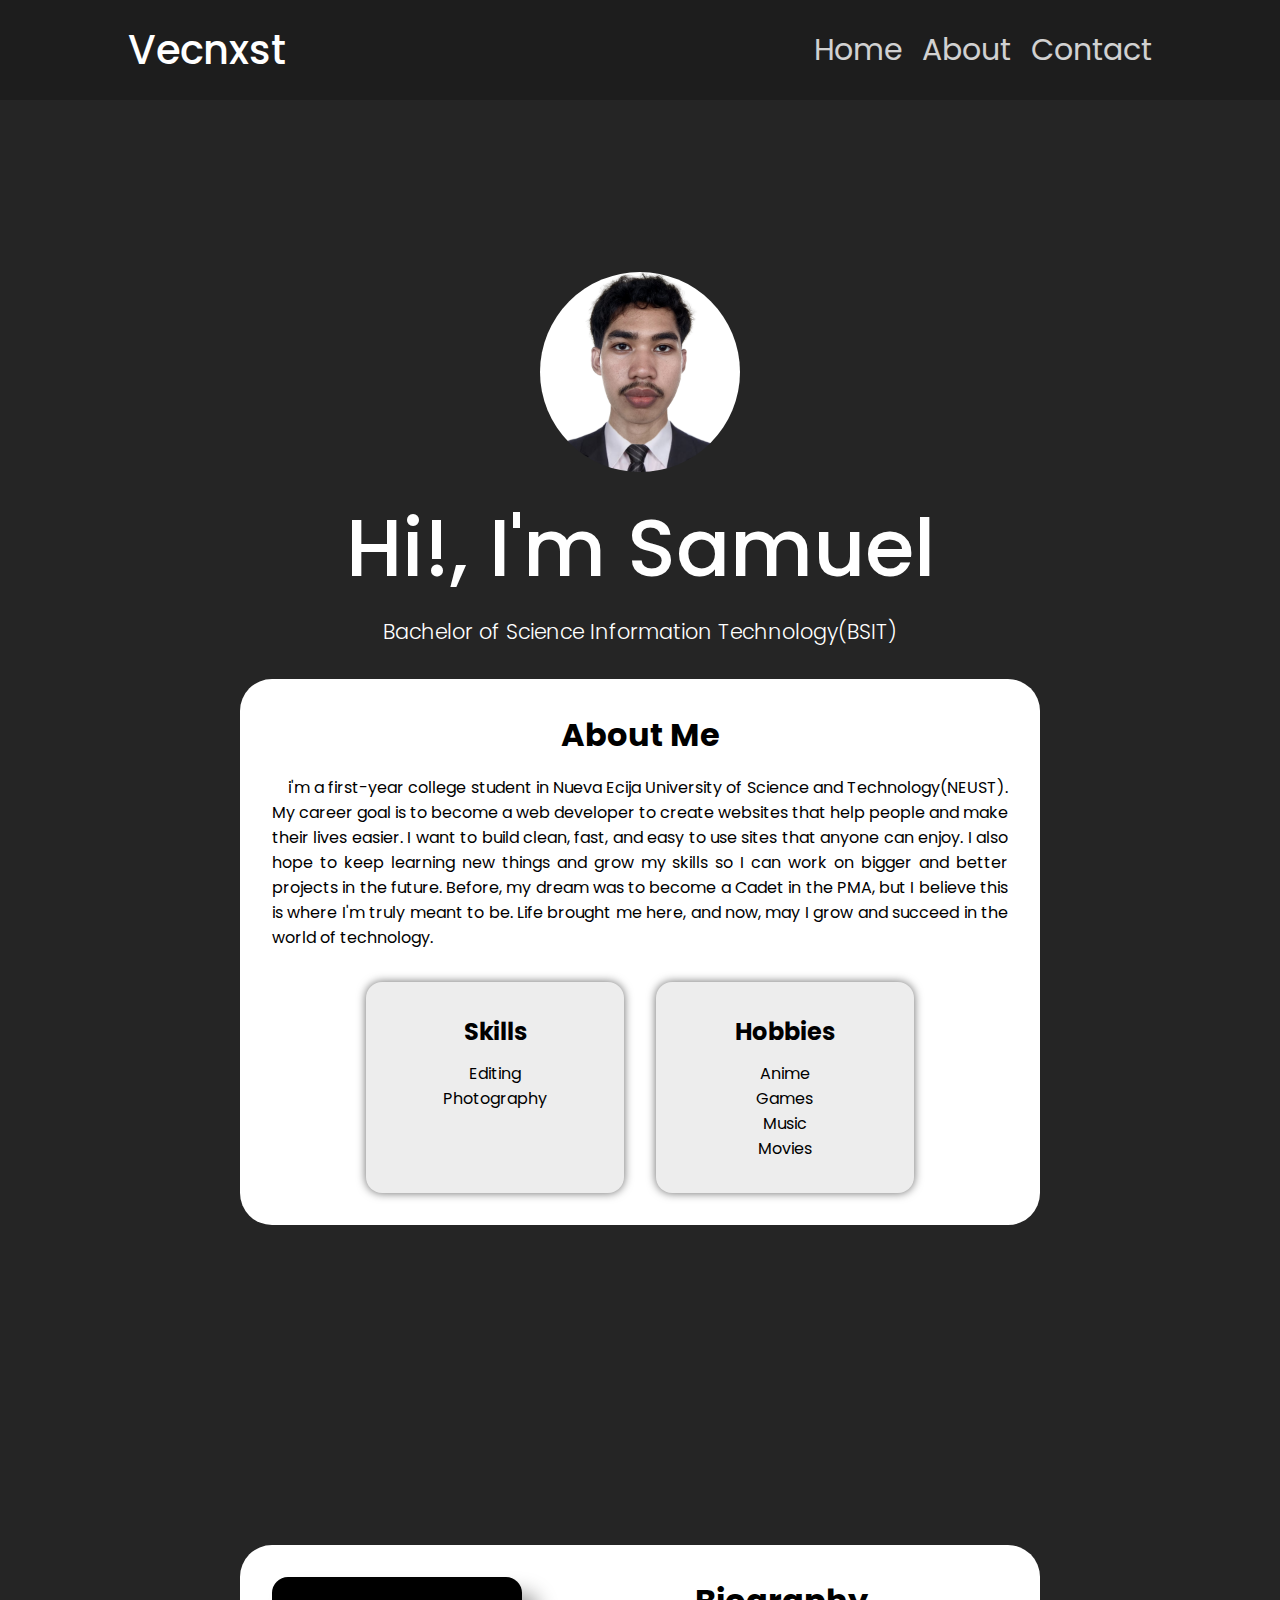
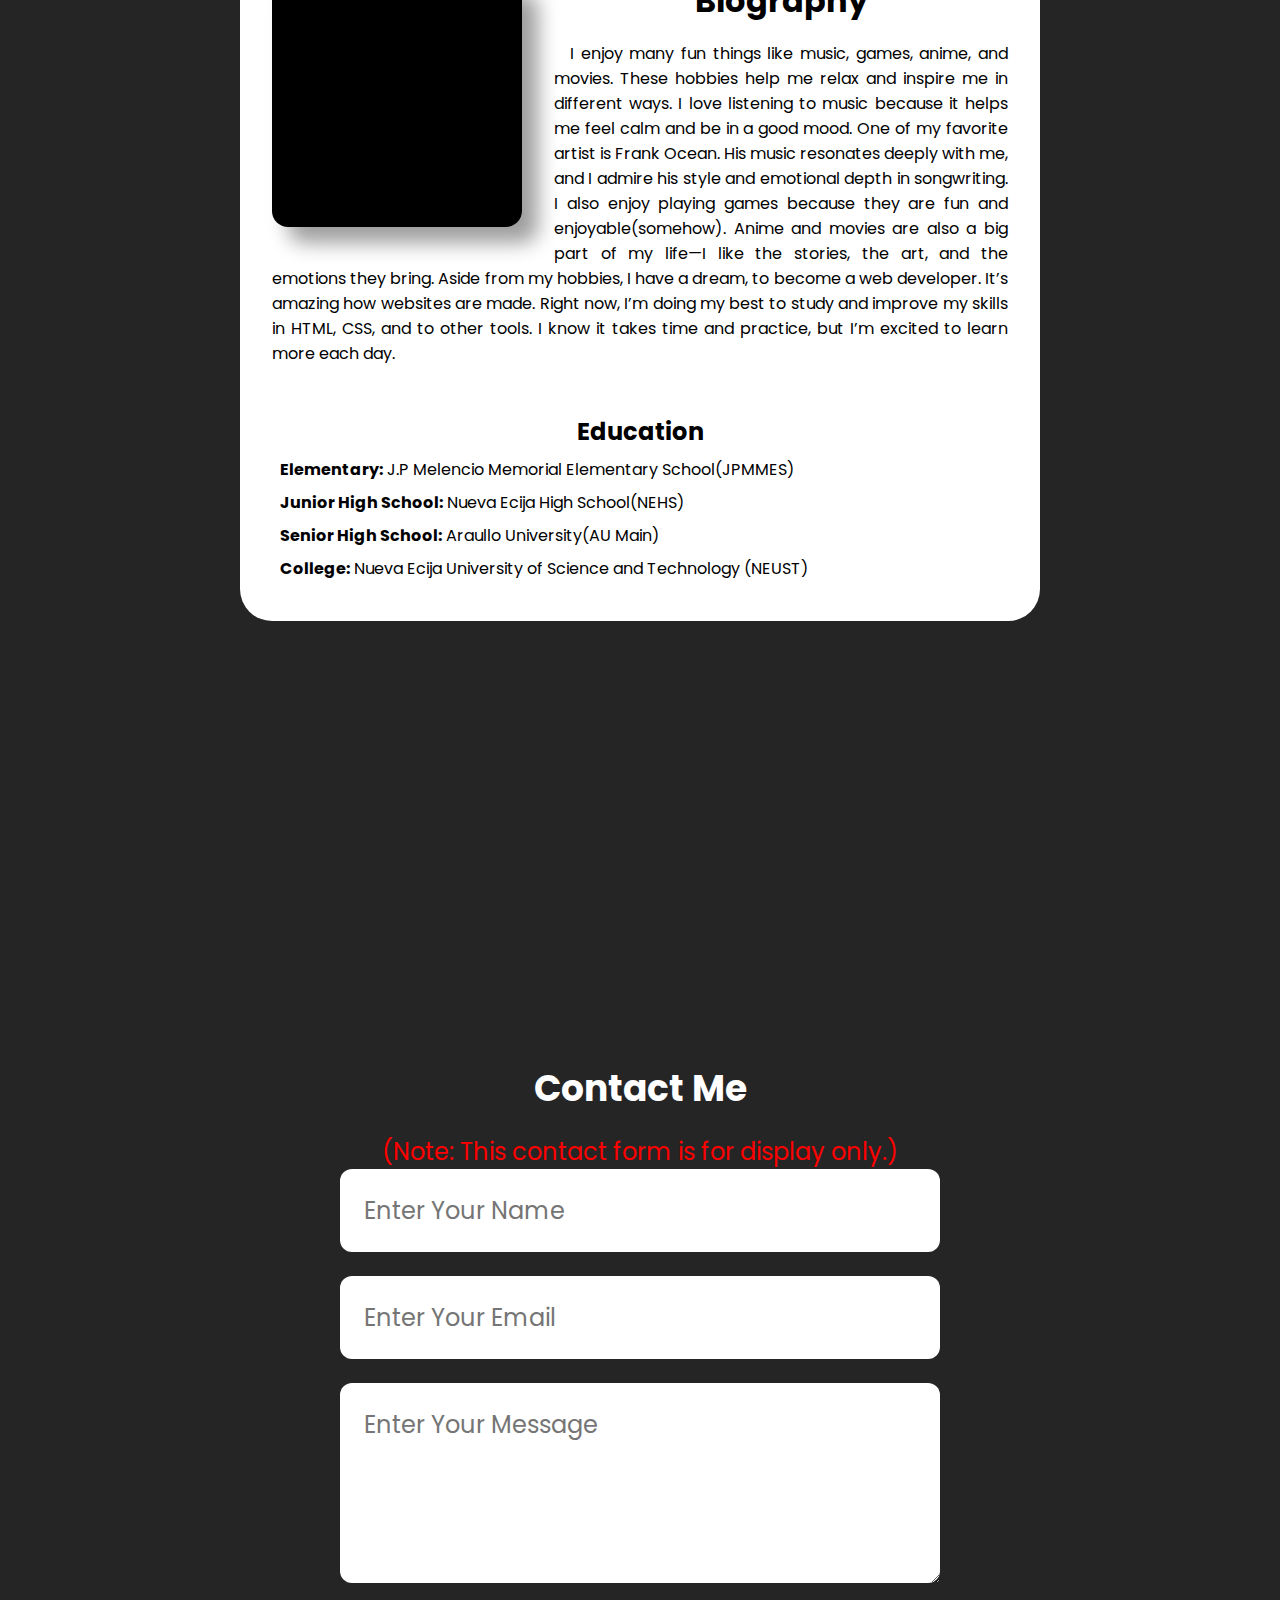
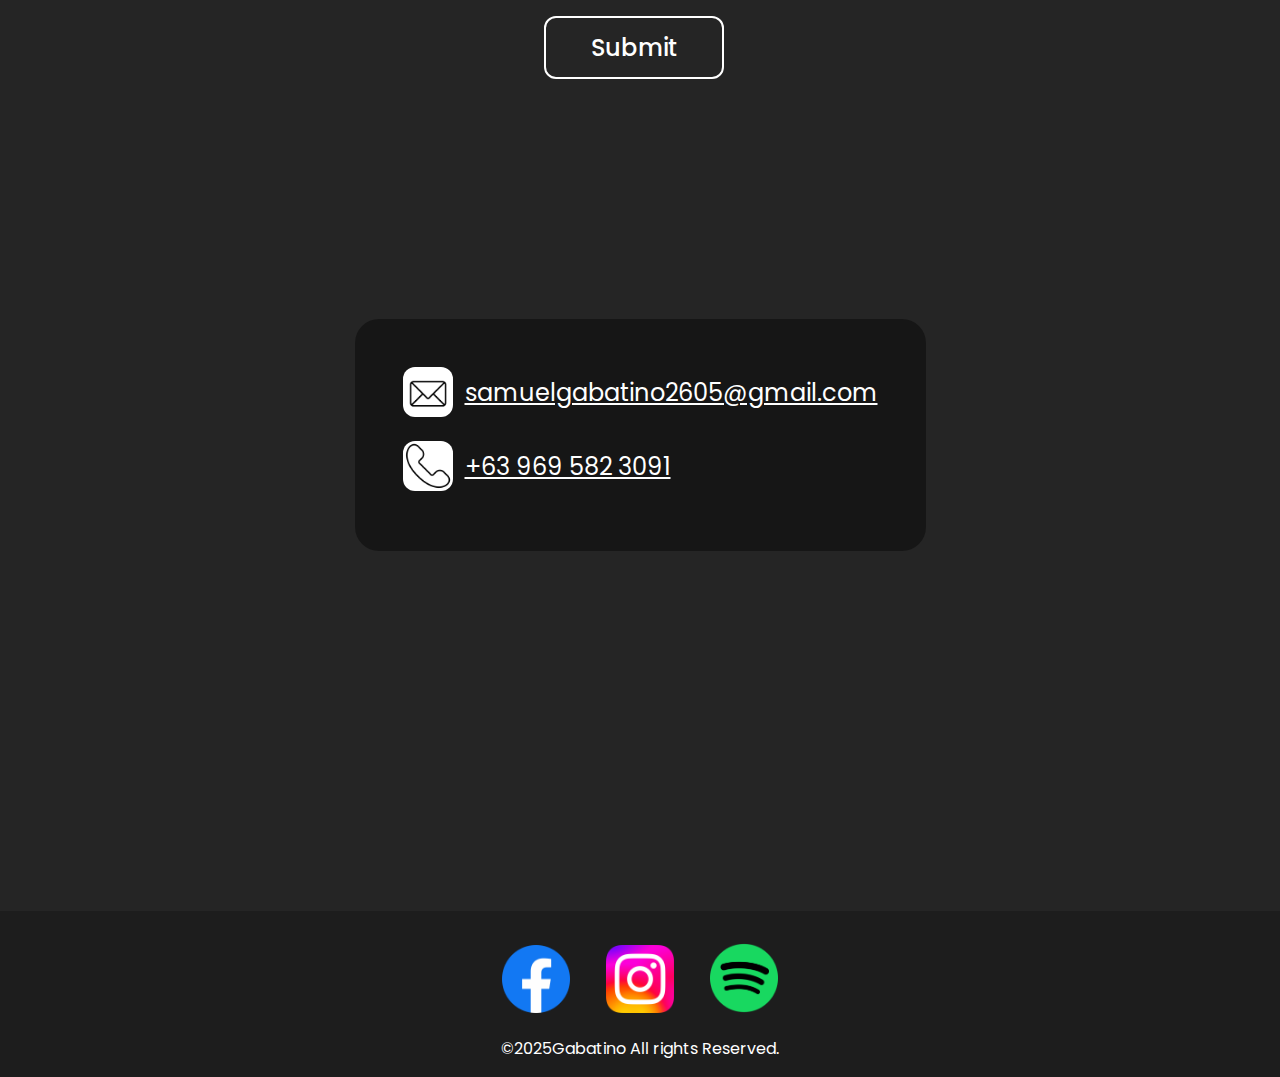
<file: index.html>
<!DOCTYPE html>
<html lang="en">
<head>
      <meta charset="UTF-8">
  <meta name="viewport" content="width=device-width, initial-scale=1.0">
  
    <link rel="stylesheet" href="style.css">
    <link href="https://fonts.googleapis.com/css2?family=Poppins:ital,wght@0,100;0,200;0,300;0,400;0,500;0,600;0,700;0,800;0,900;1,100;1,200;1,300;1,400;1,500;1,600;1,700;1,800;1,900&display=swap" rel="stylesheet">
    <link rel="icon" href="MyProfile.jpeg" type="image/x-icon">
    
      <title>My Personal Website</title>
</head>
<body>
    <header class="header"> 
        <a href="#" class="logo"> Vecnxst </a>
        
      <nav> 
      <ul class="navbar">
        <li><a href="#home"> Home </a></li>
        <li><a href="#about"> About </a></li>
        <li><a href="#contact"> Contact </a></li>
      </ul>
      </nav>
      
    </header>
    
    <section id="home">
        <img src="MyProfile.jpeg" alt="Profile">
    
    <div class="home-info">
        <h1>Hi!, I'm Samuel</h1>
        <h3>Bachelor of Science Information Technology(BSIT) </h3>
    </div>
        <div class="about-box">
        
        <div id="about-me">
            <h1>About Me</h1>
            <p>i'm a first-year college student in
                Nueva Ecija University of Science and Technology(NEUST). My career goal is to become a web developer to create websites that help people and make their lives easier. I want to build clean, fast, and easy to use sites that anyone can enjoy. I also hope to keep learning new things and grow my skills so I can work on bigger and better projects in the future. Before, my dream was to become a Cadet in the PMA, but I believe this is where I'm truly meant to be. Life brought me here, and now, may I grow and succeed in the world of technology.</p>
        </div>
        
        <div id="skills-wrap">
          <div class="skill">
            <h2 id="Skills">Skills</h2>
            <ul>
              <li>Editing</li>
              <li>Photography</li>
            </ul>
              </div>
              <div class="hobbie">
              <h2 id="Hobbies">Hobbies</h2>
            <ul>
              <li>Anime</li>
              <li>Games</li>
              <li>Music</li>
              <li>Movies</li>
            </ul>
          </div>
        </div>
    </section>
    
    
    <section id="about">

        <div class="bio-box">
<video autoplay loop muted> <source src="Frank.mp4" type="video/mp4"></video>
        
            <div id="bio">
                <h1>Biography</h1>
                <p> I enjoy many fun things like music, games, anime, and movies. These hobbies help me relax and inspire me in different ways. I love listening to music because it helps me feel calm and be in a good mood. One of my favorite artist is Frank Ocean. His music resonates deeply with me, and I admire his style and emotional depth in songwriting. I also enjoy playing games because they are fun and enjoyable(somehow). Anime and movies are also a big part of my life—I like the stories, the art, and the emotions they bring. Aside from my hobbies, I have a dream, to become a web developer. It’s amazing how websites are made. Right now, I’m doing my best to study and improve my skills in HTML, CSS, and to other tools. I know it takes time and practice, but I’m excited to learn more each day.</p>
                
    <h3>Education</h3>
            <ul>
          <li><b>Elementary:</b> J.P Melencio Memorial Elementary School(JPMMES)</li>
          <li><b>Junior High School:</b> Nueva Ecija High School(NEHS)</li>
          <li><b>Senior High School:</b> Araullo University(AU Main)</li>
          <li><b>College:</b> Nueva Ecija University of Science and Technology (NEUST)</li>
            </ul>

            </div>
        </div>
        
    </section>


    <section id="contact">
        
        <h1 class="contact-header">Contact Me</h1>
        <p>(Note: This contact form is for display only.)</p>
    <form action="#">
        
        <div class="input-box">
            <input type="text" placeholder="Enter Your Name">
        </div>
        
        <div class="input-box">
            <input type="text" placeholder="Enter Your Email">
        </div>
        
        <div class="input-box">
            <textarea type="text" placeholder="Enter Your Message"></textarea>
        </div>
        <div class="btn">Submit</div>
    </form>
    
<div class="contact-links">
   <div id="mail"> 

    <a href="mailto:samuelgabatino2605@gmail.com"><img src="Email.png" alt="Mail" />samuelgabatino2605@gmail.com</a>
    
    <a href="tel:+63695823091">
    <img src="Phone.png" alt="Phone" />
    +63 969 582 3091 </a>
    
    </div>
</div>

    </section>

<footer>

    <a href="https://www.facebook.com/Vecnxst"><img src="Facebook.png" alt="Facebook" /></a>
    <a href="https://www.instagram.com/vecnxst_"><img src="Instagram.png" alt="Instagram" /></a>
    <a href="https://open.spotify.com/user/31iivovypqzrxfebdcrk76wkhmcu?si=Oi8wX4_aReGCeM2TSzq9yw"><img src="Spotify.png" alt="Spotify"/></a>

     <p>&copy;2025Gabatino All rights Reserved.</p>

</footer>

</body>
</html>
</file>
<file: style.css>
* {
  padding: 0;
  margin: 0;
  box-sizing: border-box;
  font-family: 'Poppins';
  scroll-behavior: smooth;
}

#bckground-video {
  position: fixed;
  top: 0;
  left: 0;
  min-width: 100%;
  min-height: 100%;
  object-fit: cover;
  z-index: -1;
  pointer-events: none;
  opacity: 70%
}

body {
  background: #252525;
  min-height: 100vh;
  background-size: cover;
}

.header {
  position: fixed;
  top: 0;
  left: 0;
  width: 100%;
  padding: 20px 10%;
  background: #1D1D1D;
  display: flex;
  justify-content: space-between;
  align-items: center;
  z-index: 100;
  flex-wrap: wrap;
}

.logo {
  font-size: 40px;
  color: white;
  text-decoration: none;
  font-weight: 500;
}

.navbar {
  display: flex;
  gap: 20px;
  flex-wrap: wrap;
  list-style-type: none;
}

.navbar a {
  position: relative;
  font-size: 30px;
  color: white;
  font-weight: 400;
  text-decoration: none;
  opacity: 0.8;
  transition: 0.2s ease-in-out;
}

.navbar a:hover {
  opacity: 1;
}

.navbar a::before {
  content: '';
  position: absolute;
  top: 100%;
  left: 0;
  width: 0;
  height: 2px;
  background: cyan;
  transition: 0.3s;
}

.navbar a:hover::before {
  width: 100%;
}

section {
  padding: 7em 10% 5em;
  display: flex;
  flex-direction: column;
  align-items: center;
  margin: 10em 0em;
}

#home {
  text-align: center;
  color: white;
}

#home img {
  width: 200px;
  border-radius: 50%;
}

.home-info {
  display: flex;
  flex-direction: column;
  align-items: center;
  gap: 0.5em;
  margin-top: 1em;
}

.home-info h1 {
  font-size: 5em;
  font-weight: 500;
}

.home-info h3 {
  font-size: 1.3em;
  font-weight: 300;
}

.about-box {
  background-color: white;
  border-radius: 2em;
  padding: 2em;
  margin-top: 2em;
  width: 100%;
  max-width: 800px;
}
#about-me p{
  text-indent: 1em;
}
#about-me{
  display: flex;
  flex-direction: column;
  gap: 1em;
  text-align: center;
}

.about-box h1 {
  font-size: 2em;
  color: black;
}

.about-box p {
  color: black;
  font-size: 1em;
  text-align: justify;
}

.skill, .hobbie {
  display: flex;
  flex-direction: column;
  align-items: center;
  width: 35%;
  color: black;
  background-color: #EDEDED;
  padding: 2em;
  border-radius: 1em;
  box-shadow: 0 0 10px #696969;
}

.skill li, .hobbie li {
  text-align: center;
  list-style: none;
}

#Skills, #Hobbies {
  text-align: center;
  margin-bottom: 0.5em;
  color: black;
}
#skills-wrap {
  display: flex;
  justify-content: center;
  gap: 2em;
  flex-wrap: wrap;
  margin-top: 2em;
}

#about {
  padding: 5em 10% 5em;
}

.bio-box {
  background-color: white;
  border-radius: 2em;
  padding: 2em;
  width: 100%;
  max-width: 800px;
  margin: auto;
  flex-wrap: wrap;
  align-items: flex-start; 
  gap: 2em;
}

.bio-box video {
  position: relative;
  float: left;
  display: block;
  width: 250px;
  min-width: 150px;
  margin: 0em 2em 2em 0em;
  border-radius: 1em;
  box-shadow: 1em 1em 20px #9E9E9E;
}

#bio {
  flex: 1;
}

#bio h1 {
  text-align: center;
  color: black;
  margin-bottom: 0.5em;
  font-size: 2em;
}
#bio h3{
  text-align: center;
  color: black;
  margin-top: 2em;
  font-size: 1.5em;
}

#bio p {
  font-size: 1em;
  text-indent: 1em;
  color: black;
  text-align: justify;
}

#bio ul{
  list-style-type: none;
}

#bio ul li{
  margin: 0.5em;
}
#contact {
  font-size: 1.5em;
  text-align: center;
  color: white;
  padding: 5em 10% 5em;
}
#contact p{
  font-size: 1em;
  color: red;
}
.contact-header {
  margin-bottom: 0.5em;
  font-size: 1.5em;
}

form {
  display: flex;
  flex-direction: column;
  gap: 1em;
  width: 100%;
  max-width: 600px;
  margin: auto;
}

form .input-box {
  width: 100%;
}

form input, form textarea {
  width: 100%;
  padding: 1em;
  font-size: 1em;
  border-radius: 0.5em;
  border: none;
  outline: none;
  box-sizing: border-box;
  transition: 0.2s ease-in-out;
}

form input:focus,
form textarea:focus {
  outline: 2px solid cyan;
  outline-offset: 2px;
  background-color: #fff;
}

form textarea {
  min-height: 200px;
}

.btn {
  border: 2px solid white;
  color: white;
  background: transparent;
  cursor: pointer;
  border-radius: 0.5em;
  font-size: 1em;
  padding: 0.5em 0.3em;
  width: 30%;
  margin-left: 8.5em;
  font-weight: 500;
  transition: 0.3s ease-in-out;
}

.btn:hover {
  background-color: white;
  color: #252525;
}
#mail {
  display: flex;
  flex-direction: column;
  align-items: left;
  justify-content: center;
  gap: 0.5em;
  margin: 10em auto 0 auto;
  padding: 2em;
  width: fit-content;
  background: rgba(0, 0, 0, 0.4);
  border-radius: 1em;
}


#mail img {
  width: 50px;
  height: auto;
  align-self: flex-start;
  background-color: white;
  border-radius: 0.5em;
}

#mail a {
  display: flex;
  align-items: center;
  gap: 0.5em;
  color: white;
  text-decoration-line: bottom;
  margin-bottom: 0.5em;
}

footer {
  padding: 1em 0;
  text-align: center;
  color: white;
  background: #1D1D1D;
}
footer img {
  width: 100px;
  padding: 1em;
}


@media (max-width: 768px) {
.home-info h1{
    font-size: 2.5em;
  }
  
  .home-info h3{
    font-size: 0.9em;
  }
  
#about-me p, .skill, .hobbie{
  font-size: 0.8em;
}
  
.bio-box {
  flex-direction: column;
  align-items: center;
  text-align: center;
  display: flex;
  }

.bio-box video {
  margin: 0 auto 1em;
  width: 10vw;
  max-width: 200px;
  }

#bio {
  flex: none;
  width: 100%;
  margin-top: 0;
  }
#bio h1{
    font-size: 1.5em;
  }
  
#bio h3{
    font-size: 1em;
  }
  
#bio p {
  font-size: 0.8em;
  text-indent: 1em;
  color: black;
  text-align: justify;
}
#bio ul{
  font-size: 0.7em;
  text-align: left;
}
#contact p{
  font-size: 0.6em;
}
  
form {
  padding: 0.5em 1em;
  margin: 0.5em auto;
  width: 90%;
  max-width: 350px;
}

form {
  gap: 0.5em;
 }

 form input, form textarea, .btn{
  padding: 10px 10px 10px 10px;
  font-size: 0.5em;
}
  
.btn {
  width: 50%;
  padding: 0.5em 0.5em;
  margin-left: 5em;
  max-width: 200px;
  justify-content: center;
  }
  
.navbar a{ 
  font-size: 15px;
}

.logo{
  font-size: 20px;
}

#mail {
  margin: 10em 0em 0em 0em;
  height: 1em;
  font-size: 0.6em;
  padding: 4em;
}

#mail img{
  width: 12%;
}
footer img{
  width: 60px;
  padding: 0.5em;
}
#bckground-video{
  display: none;
}
}
</file>
